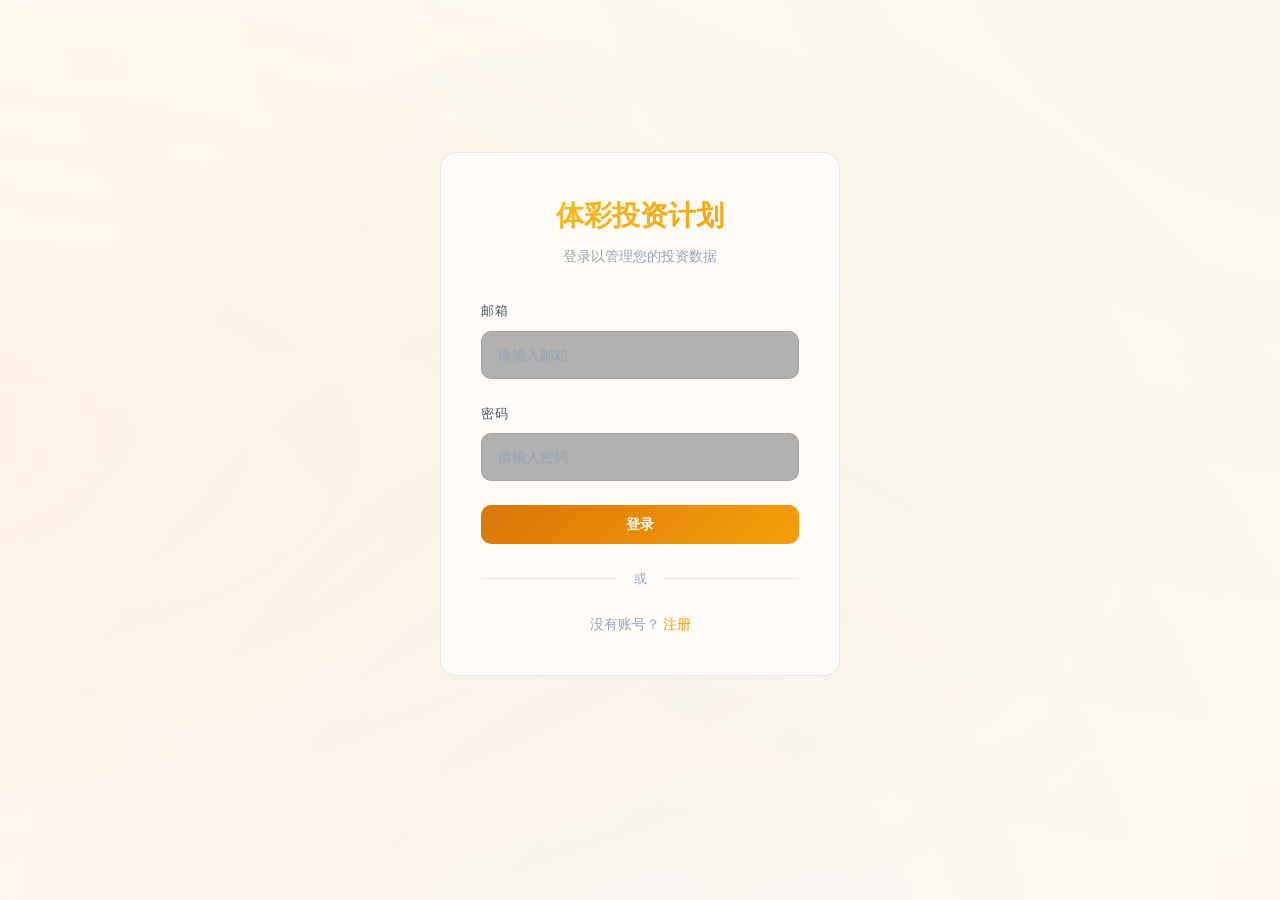
<file: index.html>
<!DOCTYPE html>
<html lang="zh-CN">
<head>
  <meta charset="UTF-8">
  <meta name="viewport" content="width=device-width, initial-scale=1.0">
  <title>体彩投资计划</title>
  <link rel="preconnect" href="https://fonts.googleapis.com">
  <link rel="preconnect" href="https://fonts.gstatic.com" crossorigin>
  <link href="https://fonts.googleapis.com/css2?family=Outfit:wght@300;400;500;600;700&family=JetBrains+Mono:wght@400;500&display=swap" rel="stylesheet">
  <link rel="stylesheet" href="css/style.css">
  <link rel="icon" href="icon.png" type="image/png">
  <link rel="apple-touch-icon" href="icon.png">
  <meta name="apple-mobile-web-app-capable" content="yes">
  <meta name="apple-mobile-web-app-status-bar-style" content="black-translucent">
  <meta name="apple-mobile-web-app-title" content="投资计划">
  <meta name="theme-color" content="#0a0e17">
  <script src="js/supabase.min.js"></script>
</head>
<body>
  <div class="container">
    <header>
      <h1>体彩投资计划</h1>
    </header>

    <!-- 总览卡片 -->
    <section class="summary-main-card">
      <div class="summary-top">
        <span class="summary-label">总利润(元)</span>
        <div class="summary-big-value" id="totalProfit">0</div>
      </div>
      <div class="summary-bottom">
        <div class="summary-col">
          <div class="summary-col-label">昨日利润</div>
          <div class="summary-col-value" id="lastDayProfit">-</div>
        </div>
        <div class="summary-col">
          <div class="summary-col-label">昨日投入</div>
          <div class="summary-col-value dark" id="lastDayInvested">-</div>
        </div>
        <div class="summary-col">
          <div class="summary-col-label">累计投入</div>
          <div class="summary-col-value dark" id="totalInvested">0</div>
        </div>
      </div>
    </section>

    <!-- 进行中计划 -->
    <section class="plans-section">
      <div class="section-header">
        <h2>进行中计划</h2>
        <div>
          <button class="btn btn-primary" onclick="showCreateModal()">新建计划</button>
        </div>
      </div>
      <div class="plans-grid" id="plansGrid">
        <!-- 计划卡片将在这里动态生成 -->
      </div>
    </section>
  </div>

  <!-- 创建计划弹窗 -->
  <div class="modal" id="createModal">
    <div class="modal-content">
      <div class="modal-header">
        <h3>新建投资计划</h3>
        <button class="btn-close" onclick="hideCreateModal()">&times;</button>
      </div>
      <form id="createForm">
        <div class="form-group">
          <label for="planName">计划名称</label>
          <input type="text" id="planName" required placeholder="输入计划名称">
        </div>
        <div class="form-actions">
          <button type="button" class="btn" onclick="hideCreateModal()">取消</button>
          <button type="submit" class="btn btn-primary">创建</button>
        </div>
      </form>
    </div>
  </div>

  <div class="bottom-nav">
    <a href="index.html" class="nav-item active"><span class="nav-icon">🏠</span>主页</a>
    <a href="plans.html" class="nav-item"><span class="nav-icon">📋</span>计划</a>
    <a href="history.html" class="nav-item"><span class="nav-icon">📊</span>历史</a>
    <a href="profile.html" class="nav-item"><span class="nav-icon">👤</span>我的</a>
  </div>

  <script src="js/api.js"></script>
  <script src="js/index.js"></script>
</body>
</html>
</file>
<file: css/style.css>
@import url('https://fonts.googleapis.com/css2?family=Outfit:wght@300;400;500;600;700&family=JetBrains+Mono:wght@400;500&display=swap');

* {
  margin: 0;
  padding: 0;
  box-sizing: border-box;
}

:root {
  --bg-primary: #0a0e17;
  --bg-secondary: #111827;
  --bg-card: rgba(17, 24, 39, 0.8);
  --bg-card-hover: rgba(24, 34, 56, 0.9);
  --glass: rgba(255, 255, 255, 0.03);
  --glass-border: rgba(255, 255, 255, 0.08);

  --gold: #f59e0b;
  --gold-light: #fbbf24;
  --gold-dark: #d97706;
  --gold-glow: rgba(245, 158, 11, 0.3);

  --success: #ef4444;
  --success-glow: rgba(239, 68, 68, 0.3);
  --danger: #10b981;
  --danger-glow: rgba(16, 185, 129, 0.3);

  --text-primary: #f9fafb;
  --text-secondary: #9ca3af;
  --text-muted: #6b7280;

  --radius: 16px;
  --radius-sm: 10px;
  --transition: all 0.3s cubic-bezier(0.4, 0, 0.2, 1);
}

/* 亮色主题 */
[data-theme="light"] {
  --bg-primary: #FFF8F0;
  --bg-secondary: #FFFDFB;
  --bg-card: rgba(255, 253, 251, 0.9);
  --bg-card-hover: rgba(255, 253, 251, 1);
  --glass: rgba(0, 0, 0, 0.02);
  --glass-border: rgba(0, 0, 0, 0.08);

  --text-primary: #1e293b;
  --text-secondary: #475569;
  --text-muted: #94a3b8;

  --success-glow: rgba(239, 68, 68, 0.15);
  --danger-glow: rgba(16, 185, 129, 0.15);
  --gold-glow: rgba(245, 158, 11, 0.15);
}

[data-theme="light"] body::before {
  background: radial-gradient(ellipse at 20% 50%, rgba(245, 158, 11, 0.05) 0%, transparent 50%),
              radial-gradient(ellipse at 80% 20%, rgba(16, 185, 129, 0.03) 0%, transparent 50%),
              radial-gradient(ellipse at 50% 80%, rgba(59, 130, 246, 0.03) 0%, transparent 50%);
}

body {
  font-family: 'Outfit', sans-serif;
  background: var(--bg-primary);
  color: var(--text-primary);
  line-height: 1.6;
  min-height: 100vh;
  overflow-x: hidden;
}

/* 背景装饰 */
body::before {
  content: '';
  position: fixed;
  top: -50%;
  left: -50%;
  width: 200%;
  height: 200%;
  background: radial-gradient(ellipse at 20% 50%, rgba(245, 158, 11, 0.08) 0%, transparent 50%),
              radial-gradient(ellipse at 80% 20%, rgba(16, 185, 129, 0.05) 0%, transparent 50%),
              radial-gradient(ellipse at 50% 80%, rgba(59, 130, 246, 0.05) 0%, transparent 50%);
  z-index: -1;
  animation: bgShift 20s ease-in-out infinite alternate;
}

@keyframes bgShift {
  0% { transform: translate(0, 0) rotate(0deg); }
  100% { transform: translate(-5%, -5%) rotate(3deg); }
}

.container {
  max-width: 1200px;
  margin: 0 auto;
  padding: 24px;
  padding-bottom: 80px;
}

/* 头部 */
header {
  display: flex;
  justify-content: space-between;
  align-items: center;
  margin-bottom: 32px;
  padding: 20px 28px;
  background: var(--bg-card);
  backdrop-filter: blur(20px);
  border: 1px solid var(--glass-border);
  border-radius: var(--radius);
  animation: slideDown 0.6s ease-out;
}

@keyframes slideDown {
  from { opacity: 0; transform: translateY(-20px); }
  to { opacity: 1; transform: translateY(0); }
}

header h1 {
  font-size: 24px;
  font-weight: 600;
  background: linear-gradient(135deg, var(--gold-light), var(--gold));
  -webkit-background-clip: text;
  -webkit-text-fill-color: transparent;
  background-clip: text;
}

nav a {
  margin-left: 24px;
  text-decoration: none;
  color: var(--text-secondary);
  font-weight: 400;
  font-size: 14px;
  transition: var(--transition);
  position: relative;
}

nav a::after {
  content: '';
  position: absolute;
  bottom: -4px;
  left: 0;
  width: 0;
  height: 2px;
  background: var(--gold);
  transition: var(--transition);
}

nav a:hover,
nav a.active {
  color: var(--gold);
}

nav a:hover::after,
nav a.active::after {
  width: 100%;
}

.theme-toggle {
  background: var(--bg-card);
  backdrop-filter: blur(20px);
  border: 1px solid var(--glass-border);
  border-radius: 50%;
  width: 36px;
  height: 36px;
  display: flex;
  align-items: center;
  justify-content: center;
  cursor: pointer;
  font-size: 16px;
  transition: var(--transition);
}

.theme-toggle:hover {
  border-color: var(--gold);
  background: var(--gold-glow);
}

/* Header Actions */
.header-actions {
  display: flex;
  align-items: center;
  gap: 12px;
}

.user-email {
  font-size: 12px;
  color: var(--text-muted);
  max-width: 150px;
  overflow: hidden;
  text-overflow: ellipsis;
  white-space: nowrap;
}

/* Auth Pages */
.auth-container {
  display: flex;
  justify-content: center;
  align-items: center;
  min-height: calc(100vh - 120px);
}

.auth-card {
  background: var(--bg-card);
  backdrop-filter: blur(20px);
  border: 1px solid var(--glass-border);
  border-radius: var(--radius);
  padding: 40px;
  width: 100%;
  max-width: 400px;
  animation: fadeInUp 0.6s ease-out;
}

.auth-title {
  font-size: 28px;
  font-weight: 700;
  text-align: center;
  margin-bottom: 8px;
  background: linear-gradient(135deg, var(--gold-light), var(--gold));
  -webkit-background-clip: text;
  -webkit-text-fill-color: transparent;
  background-clip: text;
}

.auth-subtitle {
  text-align: center;
  color: var(--text-muted);
  margin-bottom: 32px;
  font-size: 14px;
}

.auth-form {
  margin-bottom: 0;
}

.auth-error {
  background: rgba(239, 68, 68, 0.1);
  border: 1px solid rgba(239, 68, 68, 0.3);
  border-radius: var(--radius-sm);
  padding: 12px;
  margin-bottom: 16px;
  color: var(--success);
  font-size: 13px;
  text-align: center;
}

.auth-success {
  background: rgba(16, 185, 129, 0.1);
  border: 1px solid rgba(16, 185, 129, 0.3);
  border-radius: var(--radius-sm);
  padding: 12px;
  margin-bottom: 16px;
  color: var(--danger);
  font-size: 13px;
  text-align: center;
}

.btn-block {
  width: 100%;
  padding: 14px;
  font-size: 16px;
}

.auth-divider {
  display: flex;
  align-items: center;
  margin: 24px 0;
  color: var(--text-muted);
  font-size: 13px;
}

.auth-divider::before,
.auth-divider::after {
  content: '';
  flex: 1;
  height: 1px;
  background: var(--glass-border);
}

.auth-divider span {
  padding: 0 16px;
}

.auth-switch {
  text-align: center;
  margin-top: 24px;
  font-size: 14px;
  color: var(--text-muted);
}

.btn-link {
  background: none;
  border: none;
  color: var(--gold);
  cursor: pointer;
  font-size: 14px;
  font-weight: 500;
  transition: var(--transition);
}

.btn-link:hover {
  color: var(--gold-light);
  text-decoration: underline;
}

/* Mobile responsive for auth */
@media (max-width: 768px) {
  .auth-card {
    padding: 32px 24px;
    margin: 0 16px;
  }

  .auth-title {
    font-size: 24px;
  }

  .header-actions {
    gap: 8px;
  }

  .user-email {
    max-width: 100px;
    font-size: 11px;
  }
}

/* 总览卡片 - 单个大卡片 */
.summary-main-card {
  background: var(--bg-card);
  backdrop-filter: blur(20px);
  border: 1px solid var(--glass-border);
  border-radius: var(--radius);
  padding: 24px;
  margin-bottom: 32px;
  animation: fadeInUp 0.6s ease-out backwards;
}

@keyframes fadeInUp {
  from { opacity: 0; transform: translateY(30px); }
  to { opacity: 1; transform: translateY(0); }
}

.summary-top {
  margin-bottom: 24px;
}

.summary-label {
  font-size: 12px;
  color: var(--text-muted);
  letter-spacing: 0.5px;
}

.summary-big-value {
  font-size: 40px;
  font-weight: 700;
  font-family: 'JetBrains Mono', monospace;
  text-align: left;
  line-height: 1.2;
  margin-top: 4px;
}

.summary-big-value.positive {
  color: var(--success);
}

.summary-big-value.negative {
  color: var(--danger);
}

.summary-bottom {
  display: grid;
  grid-template-columns: repeat(3, 1fr);
  gap: 16px;
  padding-top: 20px;
  border-top: 1px solid var(--glass-border);
}

.summary-col {
  text-align: left;
}

.summary-col-label {
  font-size: 12px;
  color: var(--text-muted);
  margin-bottom: 6px;
}

.summary-col-value {
  font-size: 18px;
  font-weight: 600;
  font-family: 'JetBrains Mono', monospace;
}

.summary-col-value.positive {
  color: var(--success);
}

.summary-col-value.negative {
  color: var(--danger);
}

.summary-col-value.dark {
  color: var(--text-primary);
}

/* 通用卡片 */
.card {
  background: var(--bg-card);
  backdrop-filter: blur(20px);
  border: 1px solid var(--glass-border);
  border-radius: var(--radius);
  padding: 24px;
  transition: var(--transition);
}

.win {
  color: var(--success) !important;
  text-shadow: 0 0 10px var(--success-glow);
}

.lose {
  color: var(--danger) !important;
  text-shadow: 0 0 10px var(--danger-glow);
}

/* 区块头部 */
.section-header {
  display: flex;
  justify-content: space-between;
  align-items: center;
  margin-bottom: 24px;
}

.section-header h2 {
  font-size: 20px;
  font-weight: 500;
  color: var(--text-primary);
}

/* 按钮 */
.btn {
  padding: 10px 20px;
  border: none;
  border-radius: var(--radius-sm);
  font-family: 'Outfit', sans-serif;
  font-size: 14px;
  font-weight: 500;
  cursor: pointer;
  transition: var(--transition);
  position: relative;
  overflow: hidden;
}

.btn::before {
  content: '';
  position: absolute;
  top: 0;
  left: -100%;
  width: 100%;
  height: 100%;
  background: linear-gradient(90deg, transparent, rgba(255,255,255,0.2), transparent);
  transition: left 0.5s;
}

.btn:hover::before {
  left: 100%;
}

.btn-primary {
  background: linear-gradient(135deg, var(--gold-dark), var(--gold));
  color: var(--bg-primary);
  font-weight: 600;
}

.btn-primary:hover {
  transform: translateY(-2px);
  box-shadow: 0 4px 20px var(--gold-glow);
}

.btn-success {
  background: var(--success);
  color: white;
}

.btn-danger {
  background: var(--danger);
  color: white;
}

.btn-success.selected {
  box-shadow: 0 0 0 3px var(--success-glow), 0 0 20px var(--success-glow);
  transform: scale(1.05);
}

.btn-danger.selected {
  box-shadow: 0 0 0 3px var(--danger-glow), 0 0 20px var(--danger-glow);
  transform: scale(1.05);
}

.btn-warning {
  background: linear-gradient(135deg, var(--gold-dark), var(--gold));
  color: var(--bg-primary);
}

.btn-sm {
  padding: 6px 14px;
  font-size: 12px;
}

/* 计划网格 */
.plans-grid {
  display: grid;
  grid-template-columns: repeat(auto-fill, minmax(280px, 1fr));
  gap: 14px;
}

/* 紧凑计划卡片 */
.plan-card-compact {
  background: var(--bg-card);
  backdrop-filter: blur(20px);
  border: 1px solid var(--glass-border);
  border-radius: var(--radius);
  padding: 16px;
  cursor: pointer;
  transition: var(--transition);
  position: relative;
}

.plan-card-compact:hover {
  transform: translateY(-2px);
  border-color: rgba(245, 158, 11, 0.2);
  box-shadow: 0 8px 24px rgba(0, 0, 0, 0.2);
}

.plan-card-compact.paused {
  opacity: 0.6;
}

.plan-compact-top {
  display: flex;
  justify-content: space-between;
  align-items: center;
  margin-bottom: 12px;
}

.plan-compact-name {
  font-size: 15px;
  font-weight: 600;
}

.plan-compact-profit {
  margin-bottom: 14px;
}

.plan-compact-label {
  font-size: 11px;
  color: var(--text-muted);
  letter-spacing: 0.5px;
}

.plan-compact-big {
  font-size: 28px;
  font-weight: 700;
  font-family: 'JetBrains Mono', monospace;
  text-align: left;
  line-height: 1.2;
  margin-top: 2px;
}

.plan-compact-big.positive {
  color: var(--success);
}

.plan-compact-big.negative {
  color: var(--danger);
}

.plan-compact-bottom {
  display: grid;
  grid-template-columns: repeat(3, 1fr);
  gap: 10px;
  padding-top: 12px;
  border-top: 1px solid var(--glass-border);
}

.plan-compact-col {
  text-align: left;
}

.plan-compact-col-label {
  font-size: 11px;
  color: var(--text-muted);
  margin-bottom: 4px;
}

.plan-compact-col-value {
  font-size: 14px;
  font-weight: 600;
  font-family: 'JetBrains Mono', monospace;
}

.plan-compact-col-value.positive {
  color: var(--success);
}

.plan-compact-col-value.negative {
  color: var(--danger);
}

.plan-compact-streak {
  margin-top: 10px;
  font-size: 11px;
  color: var(--danger);
  font-weight: 500;
}

.plan-card {
  background: var(--bg-card);
  backdrop-filter: blur(20px);
  border: 1px solid var(--glass-border);
  border-radius: var(--radius);
  padding: 24px;
  cursor: pointer;
  transition: var(--transition);
  position: relative;
  overflow: hidden;
  animation: fadeInUp 0.6s ease-out backwards;
}

.plan-card::before {
  content: '';
  position: absolute;
  top: 0;
  left: 0;
  width: 4px;
  height: 100%;
  background: var(--gold);
  transition: var(--transition);
}

.plan-card:hover {
  transform: translateY(-4px);
  background: var(--bg-card-hover);
  border-color: rgba(245, 158, 11, 0.2);
  box-shadow: 0 12px 40px rgba(0, 0, 0, 0.3);
}

.plan-card:hover::before {
  width: 6px;
  box-shadow: 0 0 20px var(--gold-glow);
}

.plan-card.martingale::before {
  background: linear-gradient(180deg, var(--gold), #f97316);
}

.plan-card.paused {
  opacity: 0.6;
}

.plan-card.paused::before {
  background: var(--text-muted);
}

.plan-header {
  display: flex;
  justify-content: space-between;
  align-items: flex-start;
  margin-bottom: 16px;
}

.plan-name {
  font-size: 18px;
  font-weight: 600;
  color: var(--text-primary);
}

.lose-streak {
  font-size: 12px;
  color: var(--danger);
  margin-left: 8px;
  font-weight: 500;
}

.plan-type {
  font-size: 11px;
  padding: 4px 10px;
  border-radius: 20px;
  background: rgba(59, 130, 246, 0.15);
  color: #60a5fa;
  font-weight: 500;
}

.plan-type.martingale {
  background: rgba(245, 158, 11, 0.15);
  color: var(--gold);
}

.plan-status {
  font-size: 11px;
  padding: 4px 10px;
  border-radius: 20px;
  font-weight: 500;
}

.plan-status.active {
  background: rgba(16, 185, 129, 0.15);
  color: var(--success);
}

.plan-status.paused {
  background: rgba(107, 114, 128, 0.2);
  color: var(--text-muted);
}

.plan-stats {
  display: grid;
  grid-template-columns: repeat(3, 1fr);
  gap: 12px;
  margin-top: 16px;
  padding-top: 16px;
  border-top: 1px solid var(--glass-border);
}

.plan-stat {
  text-align: center;
}

.plan-stat-label {
  font-size: 11px;
  color: var(--text-muted);
  text-transform: uppercase;
  letter-spacing: 0.5px;
}

.plan-stat-value {
  font-size: 16px;
  font-weight: 600;
  font-family: 'JetBrains Mono', monospace;
  margin-top: 6px;
}

.plan-last-day {
  margin-top: 12px;
  padding-top: 12px;
  border-top: 1px solid var(--glass-border);
  font-size: 12px;
  color: var(--text-muted);
  font-family: 'JetBrains Mono', monospace;
}

/* 弹窗 */
.modal {
  display: none;
  position: fixed;
  top: 0;
  left: 0;
  width: 100%;
  height: 100%;
  background: rgba(0, 0, 0, 0.7);
  backdrop-filter: blur(8px);
  z-index: 1000;
  justify-content: center;
  align-items: center;
  animation: fadeIn 0.3s ease;
}

@keyframes fadeIn {
  from { opacity: 0; }
  to { opacity: 1; }
}

.modal.show {
  display: flex;
}

.modal-content {
  background: var(--bg-secondary);
  border: 1px solid var(--glass-border);
  border-radius: var(--radius);
  width: 90%;
  max-width: 420px;
  padding: 32px;
  animation: scaleIn 0.3s ease;
}

@keyframes scaleIn {
  from { opacity: 0; transform: scale(0.9); }
  to { opacity: 1; transform: scale(1); }
}

.modal-header {
  display: flex;
  justify-content: space-between;
  align-items: center;
  margin-bottom: 28px;
}

.modal-header h3 {
  font-size: 20px;
  font-weight: 600;
  color: var(--text-primary);
}

.btn-close {
  background: none;
  border: none;
  font-size: 24px;
  cursor: pointer;
  color: var(--text-muted);
  transition: var(--transition);
  width: 36px;
  height: 36px;
  display: flex;
  align-items: center;
  justify-content: center;
  border-radius: 50%;
}

.btn-close:hover {
  color: var(--text-primary);
  background: rgba(255, 255, 255, 0.1);
}

/* 表单 */
.form-group {
  margin-bottom: 24px;
}

.form-group label {
  display: block;
  margin-bottom: 10px;
  font-weight: 500;
  color: var(--text-secondary);
  font-size: 13px;
  text-transform: uppercase;
  letter-spacing: 0.5px;
}

.form-group input,
.form-group select {
  width: 100%;
  padding: 14px 16px;
  background: rgba(0, 0, 0, 0.3);
  border: 1px solid var(--glass-border);
  border-radius: var(--radius-sm);
  font-family: 'Outfit', sans-serif;
  font-size: 14px;
  color: var(--text-primary);
  transition: var(--transition);
}

.form-group input::placeholder {
  color: var(--text-muted);
}

.form-group input:focus,
.form-group select:focus {
  outline: none;
  border-color: var(--gold);
  box-shadow: 0 0 0 3px var(--gold-glow);
}

.form-group select option {
  background: var(--bg-secondary);
  color: var(--text-primary);
}

.form-actions {
  display: flex;
  justify-content: flex-end;
  gap: 12px;
  margin-top: 28px;
}

/* 提示信息 */
.recommendation {
  background: rgba(245, 158, 11, 0.1);
  border: 1px solid rgba(245, 158, 11, 0.3);
  border-radius: var(--radius-sm);
  padding: 16px;
  margin-bottom: 20px;
  font-size: 14px;
  color: var(--gold-light);
}

.recommendation strong {
  color: var(--gold);
}

.recommendation small {
  color: var(--text-muted);
}

/* 表格 */
.table-container {
  overflow-x: auto;
  margin-top: 20px;
}

table {
  width: 100%;
  border-collapse: collapse;
}

th, td {
  padding: 10px 8px;
  text-align: left;
  border-bottom: 1px solid var(--glass-border);
  white-space: nowrap;
}

th {
  background: rgba(0, 0, 0, 0.2);
  font-weight: 500;
  font-size: 12px;
  color: var(--text-muted);
  letter-spacing: 0.5px;
}

td {
  font-size: 13px;
  color: var(--text-secondary);
  font-family: 'JetBrains Mono', monospace;
}

td.td-date {
  font-size: 13px;
  color: var(--text-secondary);
}

td.td-num {
  text-align: right;
  font-size: 13px;
}

tr:hover td {
  background: rgba(255, 255, 255, 0.02);
}

/* 空状态 */
.empty-state {
  text-align: center;
  padding: 60px 20px;
  color: var(--text-muted);
}

.empty-state p {
  margin-bottom: 24px;
  font-size: 16px;
}

/* 图表容器 */
.chart-container {
  background: var(--bg-card);
  backdrop-filter: blur(20px);
  border: 1px solid var(--glass-border);
  border-radius: var(--radius);
  padding: 28px;
  margin-bottom: 28px;
  animation: fadeInUp 0.6s ease-out;
}

.chart-wrapper {
  position: relative;
  width: 100%;
  height: 260px;
}

@media (max-width: 768px) {
  .chart-wrapper {
    height: 200px;
  }
}

.chart-header {
  display: flex;
  justify-content: space-between;
  align-items: center;
  margin-bottom: 24px;
}

.chart-header h3 {
  font-size: 18px;
  font-weight: 500;
  color: var(--text-primary);
}

.chart-tabs {
  display: flex;
  gap: 8px;
}

.chart-tab {
  padding: 8px 18px;
  border: 1px solid var(--glass-border);
  border-radius: 20px;
  background: transparent;
  color: var(--text-secondary);
  cursor: pointer;
  font-family: 'Outfit', sans-serif;
  font-size: 13px;
  font-weight: 500;
  transition: var(--transition);
}

.chart-tab:hover {
  border-color: var(--gold);
  color: var(--gold);
}

.chart-tab.active {
  background: var(--gold);
  color: var(--bg-primary);
  border-color: var(--gold);
}

/* 年视图 */
.year-grid {
  display: grid;
  grid-template-columns: repeat(4, 1fr);
  gap: 10px;
}

.year-month-box {
  background: rgba(0, 0, 0, 0.3);
  border: 1px solid var(--glass-border);
  border-radius: 8px;
  padding: 16px;
  text-align: center;
  cursor: pointer;
  transition: var(--transition);
}

.year-month-box:hover {
  border-color: var(--gold);
  background: rgba(245, 158, 11, 0.1);
}

.year-month-box.profit-up {
  background: rgba(239, 68, 68, 0.15);
  border-color: rgba(239, 68, 68, 0.3);
}

.year-month-box.profit-down {
  background: rgba(16, 185, 129, 0.15);
  border-color: rgba(16, 185, 129, 0.3);
}

.month-name {
  font-size: 14px;
  color: var(--text-secondary);
  margin-bottom: 10px;
}

.month-profit {
  font-size: 18px;
  font-weight: 600;
  font-family: 'JetBrains Mono', monospace;
}

.month-profit.positive {
  color: var(--success);
}

.month-profit.negative {
  color: var(--danger);
}

/* 周视图 */
.week-grid {
  display: grid;
  grid-template-columns: repeat(6, 1fr);
  gap: 8px;
}

.week-box {
  background: rgba(0, 0, 0, 0.3);
  border: 1px solid var(--glass-border);
  border-radius: 6px;
  padding: 12px;
  text-align: center;
  cursor: pointer;
  transition: var(--transition);
}

.week-box:hover {
  border-color: var(--gold);
  background: rgba(245, 158, 11, 0.1);
}

.week-box.profit-up {
  background: rgba(239, 68, 68, 0.15);
  border-color: rgba(239, 68, 68, 0.3);
}

.week-box.profit-down {
  background: rgba(16, 185, 129, 0.15);
  border-color: rgba(16, 185, 129, 0.3);
}

.week-range {
  font-size: 12px;
  color: var(--text-muted);
  margin-bottom: 8px;
}

.week-profit {
  font-size: 16px;
  font-weight: 600;
  font-family: 'JetBrains Mono', monospace;
}

.week-profit.positive {
  color: var(--success);
}

.week-profit.negative {
  color: var(--danger);
}

/* 日视图 */
.day-grid {
  display: grid;
  grid-template-columns: repeat(7, 1fr);
  gap: 4px;
}

.day-header {
  text-align: center;
  font-weight: 500;
  font-size: 11px;
  color: var(--text-muted);
  padding: 8px 0;
}

.day-cell {
  display: flex;
  flex-direction: column;
  align-items: center;
  justify-content: center;
  border-radius: 6px;
  font-size: 11px;
  background: rgba(0, 0, 0, 0.2);
  border: 1px solid transparent;
  transition: var(--transition);
  padding: 10px 6px;
  height: 56px;
  box-sizing: border-box;
}

.day-cell:hover {
  border-color: var(--glass-border);
  background: rgba(255, 255, 255, 0.03);
}

.day-cell.profit-up {
  background: rgba(239, 68, 68, 0.2);
  border-color: rgba(239, 68, 68, 0.4);
}

.day-cell.profit-down {
  background: rgba(16, 185, 129, 0.2);
  border-color: rgba(16, 185, 129, 0.4);
}

.day-cell .day-num {
  font-weight: 500;
  font-size: 14px;
  color: var(--text-secondary);
  margin-bottom: 6px;
}

.day-cell .day-profit {
  font-size: 13px;
  font-weight: 600;
  font-family: 'JetBrains Mono', monospace;
}

.day-cell .day-profit.positive {
  color: var(--success);
}

.day-cell .day-profit.negative {
  color: var(--danger);
}

.day-cell.empty {
  background: transparent;
}

/* 历史记录页面 */
.history-section {
  margin-bottom: 32px;
}

.history-section th,
.history-section td {
  text-align: center;
}

.section-title {
  display: flex;
  align-items: baseline;
  gap: 10px;
  margin-bottom: 16px;
}

.section-title h3 {
  margin: 0;
}

.section-date {
  font-size: 13px;
  color: var(--text-muted);
  font-family: 'JetBrains Mono', monospace;
}


.sort-arrows {
  display: inline-flex;
  flex-direction: column;
  line-height: 1;
  gap: 0;
  vertical-align: middle;
  margin-left: 4px;
  position: relative;
  top: -1px;
}

.sort-arrow {
  font-size: 8px;
  color: var(--text-muted);
  transition: color 0.2s;
  line-height: 1;
  cursor: pointer;
}

.sort-arrow.active {
  color: var(--success);
}

#calendarNav {
  display: flex;
  justify-content: space-between;
  align-items: center;
  margin-bottom: 20px;
}

#calendarTitle {
  font-size: 16px;
  font-weight: 500;
  color: var(--text-primary);
}

/* 计划详情 - 紧凑信息+添加记录 */
.plan-info-compact {
  padding: 16px 20px;
  margin-bottom: 20px;
}

.plan-info-row {
  display: flex;
  align-items: center;
  gap: 10px;
  margin-bottom: 12px;
}

.plan-info-row .plan-name {
  font-size: 16px;
  font-weight: 600;
}

.add-record-form {
  display: flex;
  gap: 6px;
  align-items: center;
}

.add-record-form input[type="date"] {
  width: 130px;
  flex-shrink: 0;
  padding: 8px 10px;
  background: rgba(0, 0, 0, 0.3);
  border: 1px solid var(--glass-border);
  border-radius: var(--radius-sm);
  font-family: 'Outfit', sans-serif;
  font-size: 13px;
  color: var(--text-primary);
  transition: var(--transition);
}

.add-record-form input[type="number"] {
  flex: 1;
  min-width: 0;
  padding: 8px 10px;
  background: rgba(0, 0, 0, 0.3);
  border: 1px solid var(--glass-border);
  border-radius: var(--radius-sm);
  font-family: 'Outfit', sans-serif;
  font-size: 13px;
  color: var(--text-primary);
  transition: var(--transition);
}

.add-record-form input::placeholder {
  color: var(--text-secondary);
}

.add-record-form input:focus {
  outline: none;
  border-color: var(--gold);
  box-shadow: 0 0 0 2px var(--gold-glow);
}

/* 记录操作弹窗 */
.record-action-list {
  display: flex;
  flex-direction: column;
  gap: 10px;
}

.record-action-btn {
  display: flex;
  align-items: center;
  gap: 12px;
  width: 100%;
  padding: 14px 16px;
  background: rgba(255, 255, 255, 0.03);
  border: 1px solid var(--glass-border);
  border-radius: var(--radius-sm);
  color: var(--text-primary);
  font-family: 'Outfit', sans-serif;
  font-size: 15px;
  cursor: pointer;
  transition: var(--transition);
}

.record-action-btn:hover {
  background: rgba(245, 158, 11, 0.1);
  border-color: var(--gold);
  color: var(--gold);
}

.record-action-danger:hover {
  background: rgba(239, 68, 68, 0.1);
  border-color: #ef4444;
  color: #ef4444;
}

.record-action-icon {
  font-size: 18px;
  width: 24px;
  text-align: center;
}

/* 月份折叠组 */
.month-group-header {
  cursor: pointer;
  user-select: none;
  transition: var(--transition);
}

.month-group-header:hover td {
  background: rgba(245, 158, 11, 0.08) !important;
}

.month-group-header td {
  padding: 14px 12px;
  font-weight: 500;
  color: var(--text-primary);
  border-bottom: 1px solid var(--glass-border);
  font-family: 'Outfit', sans-serif;
}

.month-header-content {
  display: flex;
  justify-content: space-between;
  align-items: center;
  width: 100%;
}

.month-group-header .month-label {
  display: flex;
  align-items: center;
  gap: 6px;
}

.month-group-header .arrow {
  display: inline-block;
  transition: transform 0.2s ease;
  color: var(--gold);
  font-size: 11px;
}

.month-group-header.expanded .arrow {
  transform: rotate(90deg);
}

.month-count {
  font-size: 12px;
  color: var(--text-muted);
  font-weight: 400;
  margin-left: 4px;
}

.month-group-header .month-stats {
  display: flex;
  gap: 12px;
  font-size: 13px;
  color: var(--text-secondary);
  font-family: 'JetBrains Mono', monospace;
}

.month-group-header .stat-item {
  display: flex;
  align-items: center;
  gap: 4px;
  white-space: nowrap;
}

.month-row.hidden {
  display: none;
}

.month-row {
  cursor: pointer;
}

.month-row:hover {
  background: rgba(245, 158, 11, 0.05);
}

/* 底部导航栏 */
.bottom-nav {
  position: fixed;
  bottom: 0;
  left: 0;
  right: 0;
  background: var(--bg-secondary);
  border-top: 1px solid var(--glass-border);
  display: flex;
  z-index: 9999;
  padding: 0;
  margin: 0;
}

.nav-item {
  flex: 1;
  padding: 10px 0;
  text-align: center;
  font-size: 11px;
  color: var(--text-muted);
  cursor: pointer;
  text-decoration: none;
  transition: var(--transition);
  display: flex;
  flex-direction: column;
  align-items: center;
  gap: 2px;
}

.nav-item:hover {
  color: var(--text-secondary);
}

.nav-item.active {
  color: var(--gold);
}

.nav-icon {
  font-size: 18px;
  display: block;
}

/* 响应式 */
@media (max-width: 768px) {
  .container {
    padding: 16px;
    padding-bottom: 80px;
  }

  header {
    flex-direction: column;
    gap: 8px;
    text-align: center;
    padding: 16px 20px;
  }

  header nav {
    display: none;
  }

  .theme-toggle {
    width: 32px;
    height: 32px;
    font-size: 14px;
  }

  .summary-main-card {
    padding: 20px;
  }

  .summary-big-value {
    font-size: 32px;
  }

  .summary-bottom {
    gap: 12px;
  }

  .summary-col-value {
    font-size: 15px;
  }

  .plans-grid {
    grid-template-columns: 1fr;
  }

  .plan-compact-big {
    font-size: 24px;
  }

  .plan-compact-bottom {
    gap: 8px;
  }

  .plan-compact-col-value {
    font-size: 13px;
  }

  .plan-stats {
    grid-template-columns: 1fr;
    gap: 8px;
  }

  /* 计划详情紧凑 */
  .plan-info-compact {
    padding: 12px 16px;
  }

  .plan-info-row {
    flex-wrap: wrap;
    gap: 8px;
  }

  .add-record-form {
    gap: 4px;
  }

  .add-record-form input[type="date"] {
    width: 110px;
    padding: 6px 8px;
    font-size: 12px;
  }

  .add-record-form input[type="number"] {
    flex: 1;
    padding: 6px 8px;
    font-size: 12px;
  }

  /* 图表适配 */
  .chart-container {
    padding: 16px;
    margin-bottom: 16px;
  }

  /* 日历适配 */
  .year-grid {
    grid-template-columns: repeat(3, 1fr);
    gap: 6px;
  }

  .year-month-box {
    padding: 10px 6px;
  }

  .month-name {
    font-size: 12px;
    margin-bottom: 6px;
  }

  .month-profit {
    font-size: 14px;
  }

  .week-grid {
    grid-template-columns: repeat(4, 1fr);
    gap: 5px;
  }

  .week-box {
    padding: 8px 4px;
  }

  .week-range {
    font-size: 10px;
    margin-bottom: 4px;
  }

  .week-profit {
    font-size: 12px;
  }

  .day-grid {
    gap: 2px;
  }

  .day-cell {
    padding: 6px 2px;
    height: 44px;
  }

  .day-cell .day-num {
    font-size: 12px;
    margin-bottom: 2px;
  }

  .day-cell .day-profit {
    font-size: 10px;
  }

  .day-header {
    font-size: 10px;
    padding: 4px 0;
  }

  /* 表格适配 */
  .table-container {
    margin-top: 12px;
  }

  .history-section table {
    min-width: 540px;
  }

  th, td {
    padding: 10px 8px;
    font-size: 12px;
  }
}

/* Profile Page */
.profile-card {
  background: var(--bg-card);
  backdrop-filter: blur(20px);
  border: 1px solid var(--glass-border);
  border-radius: var(--radius);
  padding: 24px;
  margin-bottom: 24px;
  display: flex;
  align-items: center;
  gap: 16px;
  animation: fadeInUp 0.6s ease-out;
}

.profile-avatar {
  width: 60px;
  height: 60px;
  border-radius: 50%;
  background: linear-gradient(135deg, var(--gold-dark), var(--gold));
  display: flex;
  align-items: center;
  justify-content: center;
  font-size: 24px;
  font-weight: 600;
  color: var(--bg-primary);
}

.profile-info {
  flex: 1;
}

.profile-email {
  font-size: 16px;
  font-weight: 600;
  color: var(--text-primary);
  margin-bottom: 4px;
  word-break: break-all;
}

.profile-id {
  font-size: 12px;
  color: var(--text-muted);
  font-family: 'JetBrains Mono', monospace;
}

.profile-menu {
  background: var(--bg-card);
  backdrop-filter: blur(20px);
  border: 1px solid var(--glass-border);
  border-radius: var(--radius);
  overflow: hidden;
  margin-bottom: 24px;
  animation: fadeInUp 0.6s ease-out 0.1s backwards;
}

.menu-item {
  display: flex;
  align-items: center;
  padding: 16px 20px;
  border-bottom: 1px solid var(--glass-border);
  cursor: pointer;
  transition: var(--transition);
}

.menu-item:last-child {
  border-bottom: none;
}

.menu-item:hover {
  background: rgba(245, 158, 11, 0.05);
}

.menu-item:active {
  background: rgba(245, 158, 11, 0.1);
}

.menu-icon {
  font-size: 20px;
  margin-right: 12px;
}

.menu-text {
  flex: 1;
  font-size: 15px;
  color: var(--text-primary);
}

.menu-arrow {
  font-size: 14px;
  color: var(--text-muted);
}

.profile-version {
  text-align: center;
  font-size: 12px;
  color: var(--text-muted);
  padding: 20px;
}

/* Mobile responsive for profile */
@media (max-width: 768px) {
  .profile-card {
    padding: 20px;
  }

  .profile-avatar {
    width: 50px;
    height: 50px;
    font-size: 20px;
  }

  .profile-email {
    font-size: 14px;
  }
}

/* 趋势图分组下拉 + 时间范围按钮 */
.chart-group-select {
  padding: 8px 32px 8px 14px;
  border: 1px solid var(--glass-border);
  border-radius: 20px;
  background: transparent;
  color: var(--text-secondary);
  font-family: 'Outfit', sans-serif;
  font-size: 13px;
  font-weight: 500;
  cursor: pointer;
  transition: var(--transition);
  appearance: none;
  background-image: url("data:image/svg+xml,%3Csvg xmlns='http://www.w3.org/2000/svg' width='10' height='6' viewBox='0 0 10 6'%3E%3Cpath fill='%239ca3af' d='M5 6L0 0h10z'/%3E%3C/svg%3E");
  background-repeat: no-repeat;
  background-position: right 12px center;
}

.chart-group-select:hover {
  border-color: var(--gold);
  color: var(--gold);
}

.chart-group-select:focus {
  outline: none;
  border-color: var(--gold);
}

.chart-group-select option {
  background: var(--bg-secondary);
  color: var(--text-primary);
}

.chart-range-bar {
  display: flex !important;
  gap: 6px;
  margin-bottom: 16px;
  flex-wrap: wrap;
  min-height: 28px;
}

.chart-range-btn {
  padding: 5px 14px;
  border: 1px solid var(--glass-border);
  border-radius: 16px;
  background: transparent;
  color: var(--text-secondary);
  cursor: pointer;
  font-family: 'Outfit', sans-serif;
  font-size: 12px;
  font-weight: 500;
  transition: var(--transition);
  white-space: nowrap;
}

.chart-range-btn:hover {
  border-color: var(--gold);
  color: var(--gold);
}

.chart-range-btn.active {
  background: var(--gold);
  color: var(--bg-primary);
  border-color: var(--gold);
}
</file>
<file: lottery/css/style.css>
@import url('https://fonts.googleapis.com/css2?family=Outfit:wght@300;400;500;600;700&family=JetBrains+Mono:wght@400;500&display=swap');

* {
  margin: 0;
  padding: 0;
  box-sizing: border-box;
}

:root {
  --bg-primary: #0a0e17;
  --bg-secondary: #111827;
  --bg-card: rgba(17, 24, 39, 0.8);
  --bg-card-hover: rgba(24, 34, 56, 0.9);
  --glass: rgba(255, 255, 255, 0.03);
  --glass-border: rgba(255, 255, 255, 0.08);

  --gold: #f59e0b;
  --gold-light: #fbbf24;
  --gold-dark: #d97706;
  --gold-glow: rgba(245, 158, 11, 0.3);

  --success: #ef4444;
  --success-glow: rgba(239, 68, 68, 0.3);
  --danger: #10b981;
  --danger-glow: rgba(16, 185, 129, 0.3);

  --text-primary: #f9fafb;
  --text-secondary: #9ca3af;
  --text-muted: #6b7280;

  --radius: 16px;
  --radius-sm: 10px;
  --transition: all 0.3s cubic-bezier(0.4, 0, 0.2, 1);
}

/* 亮色主题 */
[data-theme="light"] {
  --bg-primary: #FFF8F0;
  --bg-secondary: #FFFDFB;
  --bg-card: rgba(255, 253, 251, 0.9);
  --bg-card-hover: rgba(255, 253, 251, 1);
  --glass: rgba(0, 0, 0, 0.02);
  --glass-border: rgba(0, 0, 0, 0.08);

  --text-primary: #1e293b;
  --text-secondary: #475569;
  --text-muted: #94a3b8;

  --success-glow: rgba(239, 68, 68, 0.15);
  --danger-glow: rgba(16, 185, 129, 0.15);
  --gold-glow: rgba(245, 158, 11, 0.15);
}

[data-theme="light"] body::before {
  background: radial-gradient(ellipse at 20% 50%, rgba(245, 158, 11, 0.05) 0%, transparent 50%),
              radial-gradient(ellipse at 80% 20%, rgba(16, 185, 129, 0.03) 0%, transparent 50%),
              radial-gradient(ellipse at 50% 80%, rgba(59, 130, 246, 0.03) 0%, transparent 50%);
}

body {
  font-family: 'Outfit', sans-serif;
  background: var(--bg-primary);
  color: var(--text-primary);
  line-height: 1.6;
  min-height: 100vh;
  overflow-x: hidden;
}

/* 背景装饰 */
body::before {
  content: '';
  position: fixed;
  top: -50%;
  left: -50%;
  width: 200%;
  height: 200%;
  background: radial-gradient(ellipse at 20% 50%, rgba(245, 158, 11, 0.08) 0%, transparent 50%),
              radial-gradient(ellipse at 80% 20%, rgba(16, 185, 129, 0.05) 0%, transparent 50%),
              radial-gradient(ellipse at 50% 80%, rgba(59, 130, 246, 0.05) 0%, transparent 50%);
  z-index: -1;
  animation: bgShift 20s ease-in-out infinite alternate;
}

@keyframes bgShift {
  0% { transform: translate(0, 0) rotate(0deg); }
  100% { transform: translate(-5%, -5%) rotate(3deg); }
}

.container {
  max-width: 1200px;
  margin: 0 auto;
  padding: 24px;
  padding-bottom: 80px;
}

/* 头部 */
header {
  display: flex;
  justify-content: space-between;
  align-items: center;
  margin-bottom: 32px;
  padding: 20px 28px;
  background: var(--bg-card);
  backdrop-filter: blur(20px);
  border: 1px solid var(--glass-border);
  border-radius: var(--radius);
  animation: slideDown 0.6s ease-out;
}

@keyframes slideDown {
  from { opacity: 0; transform: translateY(-20px); }
  to { opacity: 1; transform: translateY(0); }
}

header h1 {
  font-size: 24px;
  font-weight: 600;
  background: linear-gradient(135deg, var(--gold-light), var(--gold));
  -webkit-background-clip: text;
  -webkit-text-fill-color: transparent;
  background-clip: text;
}

nav a {
  margin-left: 24px;
  text-decoration: none;
  color: var(--text-secondary);
  font-weight: 400;
  font-size: 14px;
  transition: var(--transition);
  position: relative;
}

nav a::after {
  content: '';
  position: absolute;
  bottom: -4px;
  left: 0;
  width: 0;
  height: 2px;
  background: var(--gold);
  transition: var(--transition);
}

nav a:hover,
nav a.active {
  color: var(--gold);
}

nav a:hover::after,
nav a.active::after {
  width: 100%;
}

.theme-toggle {
  background: var(--bg-card);
  backdrop-filter: blur(20px);
  border: 1px solid var(--glass-border);
  border-radius: 50%;
  width: 36px;
  height: 36px;
  display: flex;
  align-items: center;
  justify-content: center;
  cursor: pointer;
  font-size: 16px;
  transition: var(--transition);
}

.theme-toggle:hover {
  border-color: var(--gold);
  background: var(--gold-glow);
}

/* Header Actions */
.header-actions {
  display: flex;
  align-items: center;
  gap: 12px;
}

.user-email {
  font-size: 12px;
  color: var(--text-muted);
  max-width: 150px;
  overflow: hidden;
  text-overflow: ellipsis;
  white-space: nowrap;
}

/* Auth Pages */
.auth-container {
  display: flex;
  justify-content: center;
  align-items: center;
  min-height: calc(100vh - 120px);
}

.auth-card {
  background: var(--bg-card);
  backdrop-filter: blur(20px);
  border: 1px solid var(--glass-border);
  border-radius: var(--radius);
  padding: 40px;
  width: 100%;
  max-width: 400px;
  animation: fadeInUp 0.6s ease-out;
}

.auth-title {
  font-size: 28px;
  font-weight: 700;
  text-align: center;
  margin-bottom: 8px;
  background: linear-gradient(135deg, var(--gold-light), var(--gold));
  -webkit-background-clip: text;
  -webkit-text-fill-color: transparent;
  background-clip: text;
}

.auth-subtitle {
  text-align: center;
  color: var(--text-muted);
  margin-bottom: 32px;
  font-size: 14px;
}

.auth-form {
  margin-bottom: 0;
}

.auth-error {
  background: rgba(239, 68, 68, 0.1);
  border: 1px solid rgba(239, 68, 68, 0.3);
  border-radius: var(--radius-sm);
  padding: 12px;
  margin-bottom: 16px;
  color: var(--success);
  font-size: 13px;
  text-align: center;
}

.auth-success {
  background: rgba(16, 185, 129, 0.1);
  border: 1px solid rgba(16, 185, 129, 0.3);
  border-radius: var(--radius-sm);
  padding: 12px;
  margin-bottom: 16px;
  color: var(--danger);
  font-size: 13px;
  text-align: center;
}

.btn-block {
  width: 100%;
  padding: 14px;
  font-size: 16px;
}

.auth-divider {
  display: flex;
  align-items: center;
  margin: 24px 0;
  color: var(--text-muted);
  font-size: 13px;
}

.auth-divider::before,
.auth-divider::after {
  content: '';
  flex: 1;
  height: 1px;
  background: var(--glass-border);
}

.auth-divider span {
  padding: 0 16px;
}

.auth-switch {
  text-align: center;
  margin-top: 24px;
  font-size: 14px;
  color: var(--text-muted);
}

.btn-link {
  background: none;
  border: none;
  color: var(--gold);
  cursor: pointer;
  font-size: 14px;
  font-weight: 500;
  transition: var(--transition);
}

.btn-link:hover {
  color: var(--gold-light);
  text-decoration: underline;
}

/* Mobile responsive for auth */
@media (max-width: 768px) {
  .auth-card {
    padding: 32px 24px;
    margin: 0 16px;
  }

  .auth-title {
    font-size: 24px;
  }

  .header-actions {
    gap: 8px;
  }

  .user-email {
    max-width: 100px;
    font-size: 11px;
  }
}

/* 总览卡片 - 单个大卡片 */
.summary-main-card {
  background: var(--bg-card);
  backdrop-filter: blur(20px);
  border: 1px solid var(--glass-border);
  border-radius: var(--radius);
  padding: 24px;
  margin-bottom: 32px;
  animation: fadeInUp 0.6s ease-out backwards;
}

@keyframes fadeInUp {
  from { opacity: 0; transform: translateY(30px); }
  to { opacity: 1; transform: translateY(0); }
}

.summary-top {
  margin-bottom: 24px;
}

.summary-label {
  font-size: 12px;
  color: var(--text-muted);
  letter-spacing: 0.5px;
}

.summary-big-value {
  font-size: 40px;
  font-weight: 700;
  font-family: 'JetBrains Mono', monospace;
  text-align: left;
  line-height: 1.2;
  margin-top: 4px;
}

.summary-big-value.positive {
  color: var(--success);
}

.summary-big-value.negative {
  color: var(--danger);
}

.summary-bottom {
  display: grid;
  grid-template-columns: repeat(3, 1fr);
  gap: 16px;
  padding-top: 20px;
  border-top: 1px solid var(--glass-border);
}

.summary-col {
  text-align: left;
}

.summary-col-label {
  font-size: 12px;
  color: var(--text-muted);
  margin-bottom: 6px;
}

.summary-col-value {
  font-size: 18px;
  font-weight: 600;
  font-family: 'JetBrains Mono', monospace;
}

.summary-col-value.positive {
  color: var(--success);
}

.summary-col-value.negative {
  color: var(--danger);
}

.summary-col-value.dark {
  color: var(--text-primary);
}

/* 通用卡片 */
.card {
  background: var(--bg-card);
  backdrop-filter: blur(20px);
  border: 1px solid var(--glass-border);
  border-radius: var(--radius);
  padding: 24px;
  transition: var(--transition);
}

.win {
  color: var(--success) !important;
  text-shadow: 0 0 10px var(--success-glow);
}

.lose {
  color: var(--danger) !important;
  text-shadow: 0 0 10px var(--danger-glow);
}

/* 区块头部 */
.section-header {
  display: flex;
  justify-content: space-between;
  align-items: center;
  margin-bottom: 24px;
}

.section-header h2 {
  font-size: 20px;
  font-weight: 500;
  color: var(--text-primary);
}

/* 按钮 */
.btn {
  padding: 10px 20px;
  border: none;
  border-radius: var(--radius-sm);
  font-family: 'Outfit', sans-serif;
  font-size: 14px;
  font-weight: 500;
  cursor: pointer;
  transition: var(--transition);
  position: relative;
  overflow: hidden;
}

.btn::before {
  content: '';
  position: absolute;
  top: 0;
  left: -100%;
  width: 100%;
  height: 100%;
  background: linear-gradient(90deg, transparent, rgba(255,255,255,0.2), transparent);
  transition: left 0.5s;
}

.btn:hover::before {
  left: 100%;
}

.btn-primary {
  background: linear-gradient(135deg, var(--gold-dark), var(--gold));
  color: var(--bg-primary);
  font-weight: 600;
}

.btn-primary:hover {
  transform: translateY(-2px);
  box-shadow: 0 4px 20px var(--gold-glow);
}

.btn-success {
  background: var(--success);
  color: white;
}

.btn-danger {
  background: var(--danger);
  color: white;
}

.btn-success.selected {
  box-shadow: 0 0 0 3px var(--success-glow), 0 0 20px var(--success-glow);
  transform: scale(1.05);
}

.btn-danger.selected {
  box-shadow: 0 0 0 3px var(--danger-glow), 0 0 20px var(--danger-glow);
  transform: scale(1.05);
}

.btn-warning {
  background: linear-gradient(135deg, var(--gold-dark), var(--gold));
  color: var(--bg-primary);
}

.btn-sm {
  padding: 6px 14px;
  font-size: 12px;
}

/* 计划网格 */
.plans-grid {
  display: grid;
  grid-template-columns: repeat(auto-fill, minmax(280px, 1fr));
  gap: 14px;
}

/* 紧凑计划卡片 */
.plan-card-compact {
  background: var(--bg-card);
  backdrop-filter: blur(20px);
  border: 1px solid var(--glass-border);
  border-radius: var(--radius);
  padding: 16px;
  cursor: pointer;
  transition: var(--transition);
  position: relative;
}

.plan-card-compact:hover {
  transform: translateY(-2px);
  border-color: rgba(245, 158, 11, 0.2);
  box-shadow: 0 8px 24px rgba(0, 0, 0, 0.2);
}

.plan-card-compact.paused {
  opacity: 0.6;
}

.plan-compact-top {
  display: flex;
  justify-content: space-between;
  align-items: center;
  margin-bottom: 12px;
}

.plan-compact-name {
  font-size: 15px;
  font-weight: 600;
}

.plan-compact-profit {
  margin-bottom: 14px;
}

.plan-compact-label {
  font-size: 11px;
  color: var(--text-muted);
  letter-spacing: 0.5px;
}

.plan-compact-big {
  font-size: 28px;
  font-weight: 700;
  font-family: 'JetBrains Mono', monospace;
  text-align: left;
  line-height: 1.2;
  margin-top: 2px;
}

.plan-compact-big.positive {
  color: var(--success);
}

.plan-compact-big.negative {
  color: var(--danger);
}

.plan-compact-bottom {
  display: grid;
  grid-template-columns: repeat(3, 1fr);
  gap: 10px;
  padding-top: 12px;
  border-top: 1px solid var(--glass-border);
}

.plan-compact-col {
  text-align: left;
}

.plan-compact-col-label {
  font-size: 11px;
  color: var(--text-muted);
  margin-bottom: 4px;
}

.plan-compact-col-value {
  font-size: 14px;
  font-weight: 600;
  font-family: 'JetBrains Mono', monospace;
}

.plan-compact-col-value.positive {
  color: var(--success);
}

.plan-compact-col-value.negative {
  color: var(--danger);
}

.plan-compact-streak {
  margin-top: 10px;
  font-size: 11px;
  color: var(--danger);
  font-weight: 500;
}

.plan-card {
  background: var(--bg-card);
  backdrop-filter: blur(20px);
  border: 1px solid var(--glass-border);
  border-radius: var(--radius);
  padding: 24px;
  cursor: pointer;
  transition: var(--transition);
  position: relative;
  overflow: hidden;
  animation: fadeInUp 0.6s ease-out backwards;
}

.plan-card::before {
  content: '';
  position: absolute;
  top: 0;
  left: 0;
  width: 4px;
  height: 100%;
  background: var(--gold);
  transition: var(--transition);
}

.plan-card:hover {
  transform: translateY(-4px);
  background: var(--bg-card-hover);
  border-color: rgba(245, 158, 11, 0.2);
  box-shadow: 0 12px 40px rgba(0, 0, 0, 0.3);
}

.plan-card:hover::before {
  width: 6px;
  box-shadow: 0 0 20px var(--gold-glow);
}

.plan-card.martingale::before {
  background: linear-gradient(180deg, var(--gold), #f97316);
}

.plan-card.paused {
  opacity: 0.6;
}

.plan-card.paused::before {
  background: var(--text-muted);
}

.plan-header {
  display: flex;
  justify-content: space-between;
  align-items: flex-start;
  margin-bottom: 16px;
}

.plan-name {
  font-size: 18px;
  font-weight: 600;
  color: var(--text-primary);
}

.lose-streak {
  font-size: 12px;
  color: var(--danger);
  margin-left: 8px;
  font-weight: 500;
}

.plan-type {
  font-size: 11px;
  padding: 4px 10px;
  border-radius: 20px;
  background: rgba(59, 130, 246, 0.15);
  color: #60a5fa;
  font-weight: 500;
}

.plan-type.martingale {
  background: rgba(245, 158, 11, 0.15);
  color: var(--gold);
}

.plan-status {
  font-size: 11px;
  padding: 4px 10px;
  border-radius: 20px;
  font-weight: 500;
}

.plan-status.active {
  background: rgba(16, 185, 129, 0.15);
  color: var(--success);
}

.plan-status.paused {
  background: rgba(107, 114, 128, 0.2);
  color: var(--text-muted);
}

.plan-stats {
  display: grid;
  grid-template-columns: repeat(3, 1fr);
  gap: 12px;
  margin-top: 16px;
  padding-top: 16px;
  border-top: 1px solid var(--glass-border);
}

.plan-stat {
  text-align: center;
}

.plan-stat-label {
  font-size: 11px;
  color: var(--text-muted);
  text-transform: uppercase;
  letter-spacing: 0.5px;
}

.plan-stat-value {
  font-size: 16px;
  font-weight: 600;
  font-family: 'JetBrains Mono', monospace;
  margin-top: 6px;
}

.plan-last-day {
  margin-top: 12px;
  padding-top: 12px;
  border-top: 1px solid var(--glass-border);
  font-size: 12px;
  color: var(--text-muted);
  font-family: 'JetBrains Mono', monospace;
}

/* 弹窗 */
.modal {
  display: none;
  position: fixed;
  top: 0;
  left: 0;
  width: 100%;
  height: 100%;
  background: rgba(0, 0, 0, 0.7);
  backdrop-filter: blur(8px);
  z-index: 1000;
  justify-content: center;
  align-items: center;
  animation: fadeIn 0.3s ease;
}

@keyframes fadeIn {
  from { opacity: 0; }
  to { opacity: 1; }
}

.modal.show {
  display: flex;
}

.modal-content {
  background: var(--bg-secondary);
  border: 1px solid var(--glass-border);
  border-radius: var(--radius);
  width: 90%;
  max-width: 420px;
  padding: 32px;
  animation: scaleIn 0.3s ease;
}

@keyframes scaleIn {
  from { opacity: 0; transform: scale(0.9); }
  to { opacity: 1; transform: scale(1); }
}

.modal-header {
  display: flex;
  justify-content: space-between;
  align-items: center;
  margin-bottom: 28px;
}

.modal-header h3 {
  font-size: 20px;
  font-weight: 600;
  color: var(--text-primary);
}

.btn-close {
  background: none;
  border: none;
  font-size: 24px;
  cursor: pointer;
  color: var(--text-muted);
  transition: var(--transition);
  width: 36px;
  height: 36px;
  display: flex;
  align-items: center;
  justify-content: center;
  border-radius: 50%;
}

.btn-close:hover {
  color: var(--text-primary);
  background: rgba(255, 255, 255, 0.1);
}

/* 表单 */
.form-group {
  margin-bottom: 24px;
}

.form-group label {
  display: block;
  margin-bottom: 10px;
  font-weight: 500;
  color: var(--text-secondary);
  font-size: 13px;
  text-transform: uppercase;
  letter-spacing: 0.5px;
}

.form-group input,
.form-group select {
  width: 100%;
  padding: 14px 16px;
  background: rgba(0, 0, 0, 0.3);
  border: 1px solid var(--glass-border);
  border-radius: var(--radius-sm);
  font-family: 'Outfit', sans-serif;
  font-size: 14px;
  color: var(--text-primary);
  transition: var(--transition);
}

.form-group input::placeholder {
  color: var(--text-muted);
}

.form-group input:focus,
.form-group select:focus {
  outline: none;
  border-color: var(--gold);
  box-shadow: 0 0 0 3px var(--gold-glow);
}

.form-group select option {
  background: var(--bg-secondary);
  color: var(--text-primary);
}

.form-actions {
  display: flex;
  justify-content: flex-end;
  gap: 12px;
  margin-top: 28px;
}

/* 提示信息 */
.recommendation {
  background: rgba(245, 158, 11, 0.1);
  border: 1px solid rgba(245, 158, 11, 0.3);
  border-radius: var(--radius-sm);
  padding: 16px;
  margin-bottom: 20px;
  font-size: 14px;
  color: var(--gold-light);
}

.recommendation strong {
  color: var(--gold);
}

.recommendation small {
  color: var(--text-muted);
}

/* 表格 */
.table-container {
  overflow-x: auto;
  margin-top: 20px;
}

table {
  width: 100%;
  border-collapse: collapse;
  table-layout: fixed;
}

th, td {
  padding: 10px 8px;
  text-align: left;
  border-bottom: 1px solid var(--glass-border);
  white-space: nowrap;
  overflow: hidden;
  text-overflow: ellipsis;
}

th {
  background: rgba(0, 0, 0, 0.2);
  font-weight: 500;
  font-size: 12px;
  color: var(--text-muted);
  letter-spacing: 0.5px;
}

th:nth-child(1) { width: 22%; }
th:nth-child(2) { width: 20%; }
th:nth-child(3) { width: 18%; }
th:nth-child(4) { width: 20%; }
th:nth-child(5) { width: 20%; }

td {
  font-size: 13px;
  color: var(--text-secondary);
  font-family: 'JetBrains Mono', monospace;
}

td.td-date {
  font-size: 13px;
  color: var(--text-secondary);
}

td.td-num {
  text-align: right;
  font-size: 13px;
}

tr:hover td {
  background: rgba(255, 255, 255, 0.02);
}

/* 空状态 */
.empty-state {
  text-align: center;
  padding: 60px 20px;
  color: var(--text-muted);
}

.empty-state p {
  margin-bottom: 24px;
  font-size: 16px;
}

/* 图表容器 */
.chart-container {
  background: var(--bg-card);
  backdrop-filter: blur(20px);
  border: 1px solid var(--glass-border);
  border-radius: var(--radius);
  padding: 28px;
  margin-bottom: 28px;
  animation: fadeInUp 0.6s ease-out;
}

.chart-wrapper {
  position: relative;
  width: 100%;
  height: 260px;
}

@media (max-width: 768px) {
  .chart-wrapper {
    height: 200px;
  }
}

.chart-header {
  display: flex;
  justify-content: space-between;
  align-items: center;
  margin-bottom: 24px;
}

.chart-header h3 {
  font-size: 18px;
  font-weight: 500;
  color: var(--text-primary);
}

.chart-tabs {
  display: flex;
  gap: 8px;
}

.chart-tab {
  padding: 8px 18px;
  border: 1px solid var(--glass-border);
  border-radius: 20px;
  background: transparent;
  color: var(--text-secondary);
  cursor: pointer;
  font-family: 'Outfit', sans-serif;
  font-size: 13px;
  font-weight: 500;
  transition: var(--transition);
}

.chart-tab:hover {
  border-color: var(--gold);
  color: var(--gold);
}

.chart-tab.active {
  background: var(--gold);
  color: var(--bg-primary);
  border-color: var(--gold);
}

/* 年视图 */
.year-grid {
  display: grid;
  grid-template-columns: repeat(4, 1fr);
  gap: 10px;
}

.year-month-box {
  background: rgba(0, 0, 0, 0.3);
  border: 1px solid var(--glass-border);
  border-radius: 8px;
  padding: 16px;
  text-align: center;
  cursor: pointer;
  transition: var(--transition);
}

.year-month-box:hover {
  border-color: var(--gold);
  background: rgba(245, 158, 11, 0.1);
}

.year-month-box.profit-up {
  background: rgba(239, 68, 68, 0.15);
  border-color: rgba(239, 68, 68, 0.3);
}

.year-month-box.profit-down {
  background: rgba(16, 185, 129, 0.15);
  border-color: rgba(16, 185, 129, 0.3);
}

.month-name {
  font-size: 14px;
  color: var(--text-secondary);
  margin-bottom: 10px;
}

.month-profit {
  font-size: 18px;
  font-weight: 600;
  font-family: 'JetBrains Mono', monospace;
}

.month-profit.positive {
  color: var(--success);
}

.month-profit.negative {
  color: var(--danger);
}

/* 周视图 */
.week-grid {
  display: grid;
  grid-template-columns: repeat(6, 1fr);
  gap: 8px;
}

.week-box {
  background: rgba(0, 0, 0, 0.3);
  border: 1px solid var(--glass-border);
  border-radius: 6px;
  padding: 12px;
  text-align: center;
  cursor: pointer;
  transition: var(--transition);
}

.week-box:hover {
  border-color: var(--gold);
  background: rgba(245, 158, 11, 0.1);
}

.week-box.profit-up {
  background: rgba(239, 68, 68, 0.15);
  border-color: rgba(239, 68, 68, 0.3);
}

.week-box.profit-down {
  background: rgba(16, 185, 129, 0.15);
  border-color: rgba(16, 185, 129, 0.3);
}

.week-range {
  font-size: 12px;
  color: var(--text-muted);
  margin-bottom: 8px;
}

.week-profit {
  font-size: 16px;
  font-weight: 600;
  font-family: 'JetBrains Mono', monospace;
}

.week-profit.positive {
  color: var(--success);
}

.week-profit.negative {
  color: var(--danger);
}

/* 日视图 */
.day-grid {
  display: grid;
  grid-template-columns: repeat(7, 1fr);
  gap: 4px;
}

.day-header {
  text-align: center;
  font-weight: 500;
  font-size: 11px;
  color: var(--text-muted);
  padding: 8px 0;
}

.day-cell {
  display: flex;
  flex-direction: column;
  align-items: center;
  justify-content: center;
  border-radius: 6px;
  font-size: 11px;
  background: rgba(0, 0, 0, 0.2);
  border: 1px solid transparent;
  transition: var(--transition);
  padding: 10px 6px;
  height: 56px;
  box-sizing: border-box;
}

.day-cell:hover {
  border-color: var(--glass-border);
  background: rgba(255, 255, 255, 0.03);
}

.day-cell.profit-up {
  background: rgba(239, 68, 68, 0.2);
  border-color: rgba(239, 68, 68, 0.4);
}

.day-cell.profit-down {
  background: rgba(16, 185, 129, 0.2);
  border-color: rgba(16, 185, 129, 0.4);
}

.day-cell .day-num {
  font-weight: 500;
  font-size: 14px;
  color: var(--text-secondary);
  margin-bottom: 6px;
}

.day-cell .day-profit {
  font-size: 13px;
  font-weight: 600;
  font-family: 'JetBrains Mono', monospace;
}

.day-cell .day-profit.positive {
  color: var(--success);
}

.day-cell .day-profit.negative {
  color: var(--danger);
}

.day-cell.empty {
  background: transparent;
}

/* 历史记录页面 */
.history-section {
  margin-bottom: 32px;
}

.section-title {
  display: flex;
  align-items: baseline;
  gap: 10px;
  margin-bottom: 16px;
}

.section-title h3 {
  margin: 0;
}

.section-date {
  font-size: 13px;
  color: var(--text-muted);
  font-family: 'JetBrains Mono', monospace;
}

.sort-toggle {
  margin-left: auto;
  font-size: 12px;
  color: var(--text-muted);
  cursor: pointer;
  user-select: none;
  display: flex;
  align-items: center;
  gap: 4px;
}

.sort-toggle:hover {
  color: var(--text-secondary);
}

.sort-arrows {
  display: inline-flex;
  flex-direction: column;
  line-height: 1;
  gap: 0;
}

.sort-arrow {
  font-size: 8px;
  color: var(--text-muted);
  transition: color 0.2s;
  line-height: 1;
}

.sort-arrow.active {
  color: var(--success);
}

#calendarNav {
  display: flex;
  justify-content: space-between;
  align-items: center;
  margin-bottom: 20px;
}

#calendarTitle {
  font-size: 16px;
  font-weight: 500;
  color: var(--text-primary);
}

/* 计划详情 - 紧凑信息+添加记录 */
.plan-info-compact {
  padding: 16px 20px;
  margin-bottom: 20px;
}

.plan-info-row {
  display: flex;
  align-items: center;
  gap: 10px;
  margin-bottom: 12px;
}

.plan-info-row .plan-name {
  font-size: 16px;
  font-weight: 600;
}

.add-record-form {
  display: flex;
  gap: 6px;
  align-items: center;
}

.add-record-form input[type="date"] {
  width: 130px;
  flex-shrink: 0;
  padding: 8px 10px;
  background: rgba(0, 0, 0, 0.3);
  border: 1px solid var(--glass-border);
  border-radius: var(--radius-sm);
  font-family: 'Outfit', sans-serif;
  font-size: 13px;
  color: var(--text-primary);
  transition: var(--transition);
}

.add-record-form input[type="number"] {
  flex: 1;
  min-width: 0;
  padding: 8px 10px;
  background: rgba(0, 0, 0, 0.3);
  border: 1px solid var(--glass-border);
  border-radius: var(--radius-sm);
  font-family: 'Outfit', sans-serif;
  font-size: 13px;
  color: var(--text-primary);
  transition: var(--transition);
}

.add-record-form input::placeholder {
  color: var(--text-secondary);
}

.add-record-form input:focus {
  outline: none;
  border-color: var(--gold);
  box-shadow: 0 0 0 2px var(--gold-glow);
}

/* 长按上下文菜单 */
.context-menu {
  display: none;
  position: fixed;
  z-index: 10000;
  background: var(--bg-secondary);
  border: 1px solid var(--glass-border);
  border-radius: var(--radius-sm);
  box-shadow: 0 8px 32px rgba(0, 0, 0, 0.4);
  overflow: hidden;
  min-width: 140px;
}

.context-menu.show {
  display: block;
}

.context-menu-item {
  display: block;
  width: 100%;
  padding: 12px 16px;
  background: none;
  border: none;
  border-bottom: 1px solid var(--glass-border);
  color: var(--text-primary);
  font-family: 'Outfit', sans-serif;
  font-size: 14px;
  text-align: left;
  cursor: pointer;
  transition: var(--transition);
}

.context-menu-item:last-child {
  border-bottom: none;
}

.context-menu-item:hover {
  background: rgba(245, 158, 11, 0.1);
  color: var(--gold);
}

/* 月份折叠组 */
.month-group-header {
  cursor: pointer;
  user-select: none;
  transition: var(--transition);
}

.month-group-header:hover td {
  background: rgba(245, 158, 11, 0.08) !important;
}

.month-group-header td {
  padding: 14px 12px;
  font-weight: 500;
  color: var(--text-primary);
  border-bottom: 1px solid var(--glass-border);
  font-family: 'Outfit', sans-serif;
}

.month-header-content {
  display: flex;
  justify-content: space-between;
  align-items: center;
  width: 100%;
}

.month-group-header .month-label {
  display: flex;
  align-items: center;
  gap: 6px;
}

.month-group-header .arrow {
  display: inline-block;
  transition: transform 0.2s ease;
  color: var(--gold);
  font-size: 11px;
}

.month-group-header.expanded .arrow {
  transform: rotate(90deg);
}

.month-count {
  font-size: 12px;
  color: var(--text-muted);
  font-weight: 400;
  margin-left: 4px;
}

.month-group-header .month-stats {
  display: flex;
  gap: 12px;
  font-size: 13px;
  color: var(--text-secondary);
  font-family: 'JetBrains Mono', monospace;
}

.month-group-header .stat-item {
  display: flex;
  align-items: center;
  gap: 4px;
  white-space: nowrap;
}

.month-row.hidden {
  display: none;
}

/* 底部导航栏 */
.bottom-nav {
  position: fixed;
  bottom: 0;
  left: 0;
  right: 0;
  background: var(--bg-secondary);
  border-top: 1px solid var(--glass-border);
  display: flex;
  z-index: 9999;
  padding: 0;
  margin: 0;
}

.nav-item {
  flex: 1;
  padding: 10px 0;
  text-align: center;
  font-size: 11px;
  color: var(--text-muted);
  cursor: pointer;
  text-decoration: none;
  transition: var(--transition);
  display: flex;
  flex-direction: column;
  align-items: center;
  gap: 2px;
}

.nav-item:hover {
  color: var(--text-secondary);
}

.nav-item.active {
  color: var(--gold);
}

.nav-icon {
  font-size: 18px;
  display: block;
}

/* 响应式 */
@media (max-width: 768px) {
  .container {
    padding: 16px;
    padding-bottom: 80px;
  }

  header {
    flex-direction: column;
    gap: 8px;
    text-align: center;
    padding: 16px 20px;
  }

  header nav {
    display: none;
  }

  .theme-toggle {
    width: 32px;
    height: 32px;
    font-size: 14px;
  }

  .summary-main-card {
    padding: 20px;
  }

  .summary-big-value {
    font-size: 32px;
  }

  .summary-bottom {
    gap: 12px;
  }

  .summary-col-value {
    font-size: 15px;
  }

  .plans-grid {
    grid-template-columns: 1fr;
  }

  .plan-compact-big {
    font-size: 24px;
  }

  .plan-compact-bottom {
    gap: 8px;
  }

  .plan-compact-col-value {
    font-size: 13px;
  }

  .plan-stats {
    grid-template-columns: 1fr;
    gap: 8px;
  }

  /* 计划详情紧凑 */
  .plan-info-compact {
    padding: 12px 16px;
  }

  .plan-info-row {
    flex-wrap: wrap;
    gap: 8px;
  }

  .add-record-form {
    gap: 4px;
  }

  .add-record-form input[type="date"] {
    width: 110px;
    padding: 6px 8px;
    font-size: 12px;
  }

  .add-record-form input[type="number"] {
    flex: 1;
    padding: 6px 8px;
    font-size: 12px;
  }

  /* 图表适配 */
  .chart-container {
    padding: 16px;
    margin-bottom: 16px;
  }

  /* 日历适配 */
  .year-grid {
    grid-template-columns: repeat(3, 1fr);
    gap: 6px;
  }

  .year-month-box {
    padding: 10px 6px;
  }

  .month-name {
    font-size: 12px;
    margin-bottom: 6px;
  }

  .month-profit {
    font-size: 14px;
  }

  .week-grid {
    grid-template-columns: repeat(4, 1fr);
    gap: 5px;
  }

  .week-box {
    padding: 8px 4px;
  }

  .week-range {
    font-size: 10px;
    margin-bottom: 4px;
  }

  .week-profit {
    font-size: 12px;
  }

  .day-grid {
    gap: 2px;
  }

  .day-cell {
    padding: 6px 2px;
    height: 44px;
  }

  .day-cell .day-num {
    font-size: 12px;
    margin-bottom: 2px;
  }

  .day-cell .day-profit {
    font-size: 10px;
  }

  .day-header {
    font-size: 10px;
    padding: 4px 0;
  }

  /* 表格适配 */
  .table-container {
    margin-top: 12px;
  }

  th, td {
    padding: 10px 8px;
    font-size: 12px;
  }
}

/* Profile Page */
.profile-card {
  background: var(--bg-card);
  backdrop-filter: blur(20px);
  border: 1px solid var(--glass-border);
  border-radius: var(--radius);
  padding: 24px;
  margin-bottom: 24px;
  display: flex;
  align-items: center;
  gap: 16px;
  animation: fadeInUp 0.6s ease-out;
}

.profile-avatar {
  width: 60px;
  height: 60px;
  border-radius: 50%;
  background: linear-gradient(135deg, var(--gold-dark), var(--gold));
  display: flex;
  align-items: center;
  justify-content: center;
  font-size: 24px;
  font-weight: 600;
  color: var(--bg-primary);
}

.profile-info {
  flex: 1;
}

.profile-email {
  font-size: 16px;
  font-weight: 600;
  color: var(--text-primary);
  margin-bottom: 4px;
  word-break: break-all;
}

.profile-id {
  font-size: 12px;
  color: var(--text-muted);
  font-family: 'JetBrains Mono', monospace;
}

.profile-menu {
  background: var(--bg-card);
  backdrop-filter: blur(20px);
  border: 1px solid var(--glass-border);
  border-radius: var(--radius);
  overflow: hidden;
  margin-bottom: 24px;
  animation: fadeInUp 0.6s ease-out 0.1s backwards;
}

.menu-item {
  display: flex;
  align-items: center;
  padding: 16px 20px;
  border-bottom: 1px solid var(--glass-border);
  cursor: pointer;
  transition: var(--transition);
}

.menu-item:last-child {
  border-bottom: none;
}

.menu-item:hover {
  background: rgba(245, 158, 11, 0.05);
}

.menu-item:active {
  background: rgba(245, 158, 11, 0.1);
}

.menu-icon {
  font-size: 20px;
  margin-right: 12px;
}

.menu-text {
  flex: 1;
  font-size: 15px;
  color: var(--text-primary);
}

.menu-arrow {
  font-size: 14px;
  color: var(--text-muted);
}

.profile-version {
  text-align: center;
  font-size: 12px;
  color: var(--text-muted);
  padding: 20px;
}

/* Mobile responsive for profile */
@media (max-width: 768px) {
  .profile-card {
    padding: 20px;
  }

  .profile-avatar {
    width: 50px;
    height: 50px;
    font-size: 20px;
  }

  .profile-email {
    font-size: 14px;
  }
}
</file>
